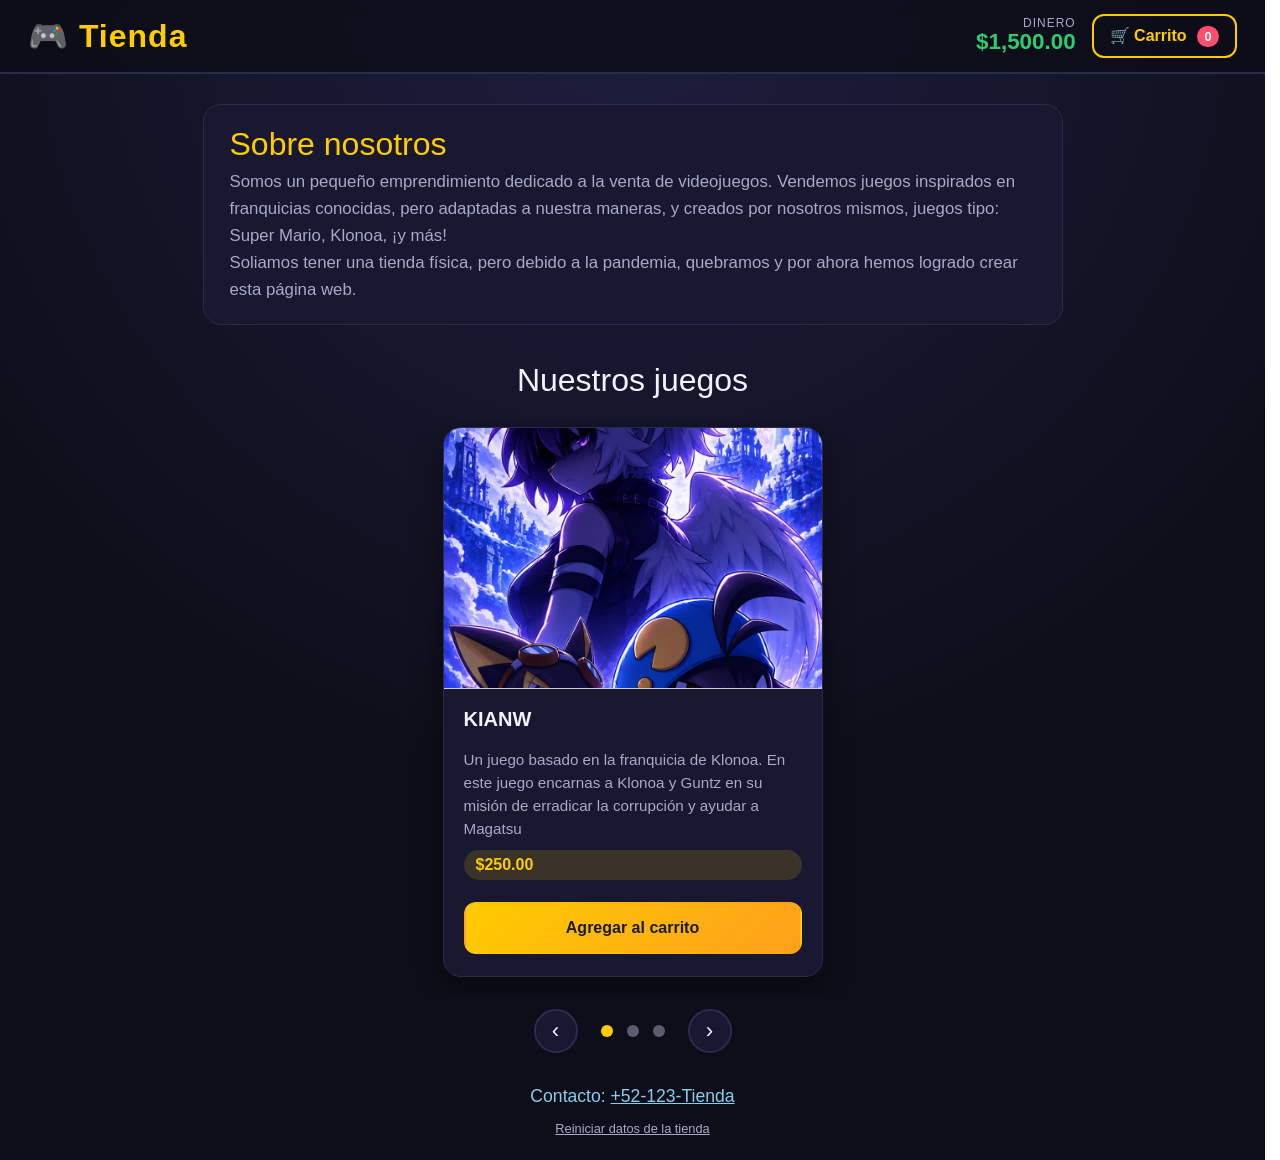
<file: index.html>
<!DOCTYPE html>
<html lang="es">

<head>
    <meta charset="UTF-8">
    <meta name="viewport" content="width=device-width, initial-scale=1.0">
    <title>Tienda</title>
    <link rel="stylesheet" href="Css/bootstrap.min.css">
    <link rel="stylesheet" href="Css/estilos.css?v=2">
</head>

<body>
    <header class="encabezado">
        <h1>🎮 Tienda</h1>
        <div class="barra">
            <div class="dinero">
                <span>Dinero</span>
                <strong id="Dinero"></strong>
            </div>
            <button id="btnCarrito" class="btn-carrito">🛒 Carrito <span id="contador">0</span></button>
        </div>
    </header>

    <main>
        <section class="sobre">
            <h2>Sobre nosotros</h2>
            <p>Somos un pequeño emprendimiento dedicado a la venta de videojuegos. Vendemos juegos inspirados en
                franquicias conocidas, pero adaptadas a nuestra maneras, y creados por nosotros mismos, juegos tipo:
                Super Mario, Klonoa, ¡y más!
                <br>
                Soliamos tener una tienda física, pero debido a la pandemia, quebramos y por ahora hemos logrado crear
                esta página web.
            </p>
        </section>

        <h2 class="titulo-seccion">Nuestros juegos</h2>

        <div id="carouselStackedIndicators" class="carousel slide">
            <div class="carousel-inner">

                <div class="carousel-item active">
                    <section class="juego card" data-id="kianw" data-nombre="KIANW" data-precio="250"
                        data-juego="juegos/Proyecto%20basico/index.html">
                        <img src="Multimedia/kianw.jpg" class="card-img-top" alt="KIANW">
                        <div class="card-body">
                            <h4 class="card-title">KIANW</h4>
                            <p class="card-text">Un juego basado en la franquicia de Klonoa.
                                En este juego encarnas a Klonoa y Guntz en su misión de erradicar la corrupción y
                                ayudar a Magatsu
                            </p>
                            <span class="precio"></span>
                            <button class="btn-juego"></button>
                        </div>
                    </section>
                </div>

                <div class="carousel-item">
                    <section class="juego card" data-id="galaxy" data-nombre="Super Galaxy Jump" data-precio="300"
                        data-juego="juegos/Mario%20galaxy/MarioG-Mg.html">
                        <img src="Multimedia/Galaxy Jump.png" class="card-img-top" alt="Super Galaxy Jump">
                        <div class="card-body">
                            <h4 class="card-title">Super Galaxy Jump</h4>
                            <p class="card-text">Un juego basado en Super Mario Galaxy. ¿Cuantos puntos podras
                                obtener?
                            </p>
                            <span class="precio"></span>
                            <button class="btn-juego"></button>
                        </div>
                    </section>
                </div>

                <div class="carousel-item">
                    <section class="juego card" data-id="mariobros" data-nombre="Super Mario Bros." data-precio="200"
                        data-juego="juegos/Super%20Mario%20Bros/index.html">
                        <img src="Multimedia/mariobros.webp" class="card-img-top" alt="Super Mario Bros">
                        <div class="card-body">
                            <h4 class="card-title">Super Mario Bros.</h4>
                            <p class="card-text">Juega a una versión del clásico Super Mario Bros de NES creada por
                                nosotros</p>
                            <span class="precio"></span>
                            <button class="btn-juego"></button>
                        </div>
                    </section>
                </div>

            </div>

            <div class="controles">
                <button class="nav-btn" type="button" data-bs-target="#carouselStackedIndicators"
                    data-bs-slide="prev" aria-label="Anterior">‹</button>
                <div class="carousel-indicators">
                    <button type="button" data-bs-target="#carouselStackedIndicators" data-bs-slide-to="0"
                        class="active" aria-current="true" aria-label="Slide 1"></button>
                    <button type="button" data-bs-target="#carouselStackedIndicators" data-bs-slide-to="1"
                        aria-label="Slide 2"></button>
                    <button type="button" data-bs-target="#carouselStackedIndicators" data-bs-slide-to="2"
                        aria-label="Slide 3"></button>
                </div>
                <button class="nav-btn" type="button" data-bs-target="#carouselStackedIndicators"
                    data-bs-slide="next" aria-label="Siguiente">›</button>
            </div>
        </div>
    </main>

    <footer>
        <p id="Contacto">Contacto: <u>+52-123-Tienda</u></p>
        <button id="btnReiniciar" class="btn-reiniciar">Reiniciar datos de la tienda</button>
    </footer>

    <!-- CARRITO -->
    <div id="fondoCarrito" class="fondo-carrito"></div>
    <aside id="panelCarrito" class="panel-carrito">
        <div class="panel-top">
            <h3>🛒 Tu carrito</h3>
            <button id="cerrarCarrito" aria-label="Cerrar">✕</button>
        </div>
        <ul id="listaCarrito"></ul>
        <div class="panel-bottom">
            <p class="total"><span>Total:</span> <strong id="totalCarrito">$0.00</strong></p>
            <button id="btnComprarTodo" class="btn-juego">Comprar todo</button>
            <button id="btnVaciar" class="btn-juego btn-vaciar">Vaciar carrito</button>
        </div>
    </aside>

    <div id="aviso" class="aviso"></div>

    <script src="Js/Main.js?v=2"></script>
    <script type="module" src="Js/bootstrap.bundle.min.js"></script>
</body>

</html>
</file>
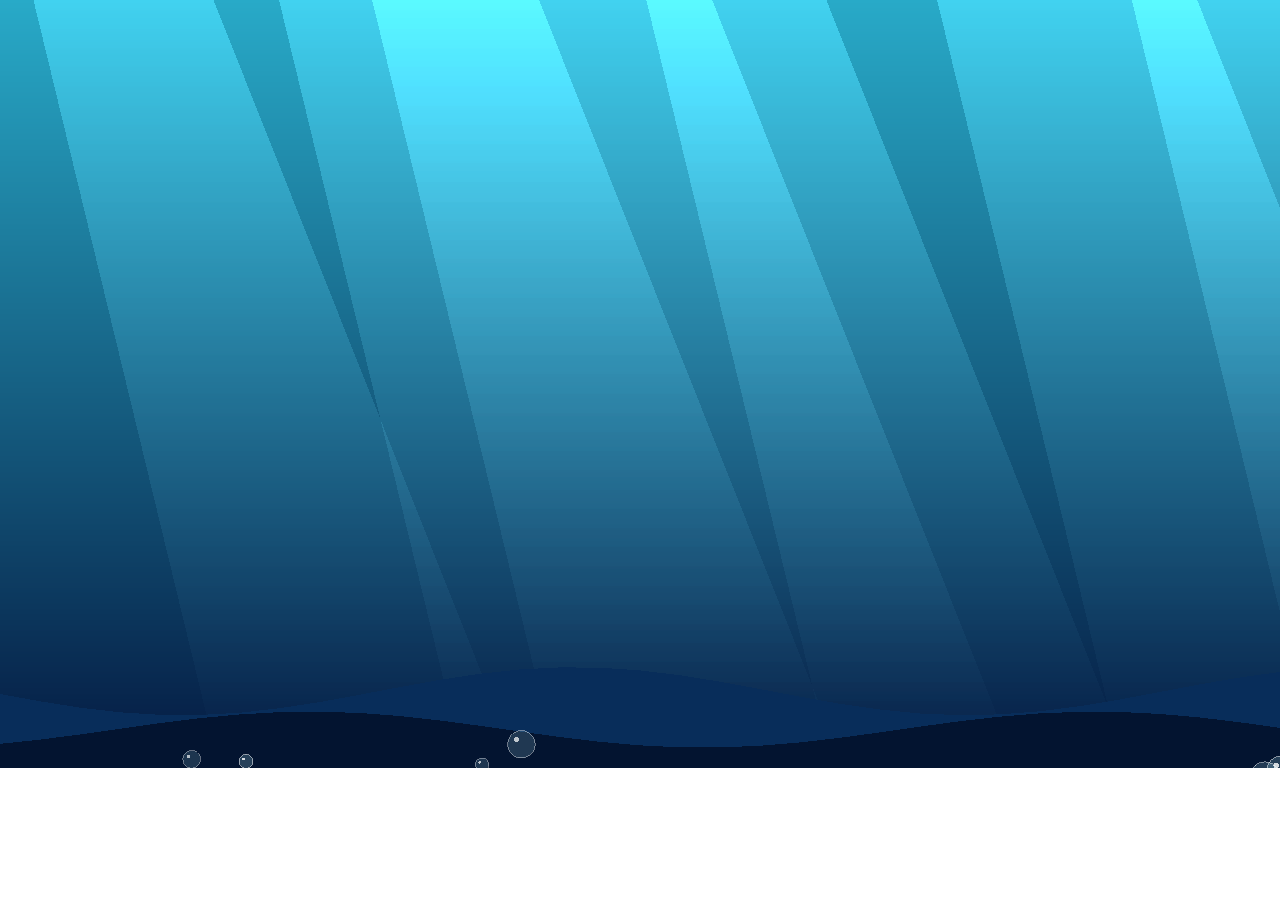
<file: juegos/Proyecto basico/index.html>
<!DOCTYPE html>
<html lang="en">

    <!-- Custom PreHead code is injected here -->
    

    <head>
        <meta http-equiv="X-UA-Compatible" content="IE=edge" />
        <meta name="apple-mobile-web-app-capable" content="yes" />
        <meta name ="viewport" content="width=device-width, initial-scale=1.0, maximum-scale=1.0, user-scalable=0" />
        <meta name="apple-mobile-web-app-status-bar-style" content="black-translucent" />
        <meta charset="utf-8"/>

        <!-- Builtin injector for disabling cache -->
        <meta http-equiv="pragma" content="no-cache"/>

        <!-- Set the title bar of the page -->
        <title>Proyecto basico</title>

        <!-- Custom PreStyle code is injected here -->
        

        <!-- Set the background colour of the document -->
        <style>
            body {
                background: #0;
                color: #cccccc;
                margin: 0px;
                padding: 0px;
                border: 0px;
            }

            canvas {
                image-rendering: optimizeSpeed;
                -webkit-interpolation-mode: nearest-neighbor;
                -ms-touch-action: none;
                touch-action: none;
                margin: 0px;
                padding: 0px;
                border: 0px;
            }
            :-webkit-full-screen #canvas {
                width: 100%;
                height: 100%;
            }
            :-webkit-full-screen {
                width: 100%;
                height: 100%;
            }
            
            /* Custom Runner Styles */
            div.gm4html5_div_class {
                margin: 0px;
                padding: 0px;
                border: 0px;
            }
            div.gm4html5_login {
                padding: 20px;
                position: absolute;
                border: solid 2px #000000;
                background-color: #404040;
                color:#00ff00;
                border-radius: 15px;
                box-shadow: #101010 20px 20px 40px;
            }
            div.gm4html5_cancel_button {
                float: right;
            }
            div.gm4html5_login_button {
                float: left;
            }
            div.gm4html5_login_header {
                text-align: center;
            }
            /* END - Custom Runner Styles */
            
        </style>

        <!-- Custom PostStyle code is injected here -->
        

        <!-- Builtin injector for injecting flurry analytics code -->
        
    </head>

    <!-- Custom PostHead code is injected here -->
    

    <!-- Custom PreBody code is injected here -->
    

    <body>
        <!-- Custom BodyStart code is injected here -->
        

        <div class="gm4html5_div_class" id="gm4html5_div_id">
            
            <!-- Builtin injector for splash screen -->
            

            <!-- Custom PreCanvas code is injected here -->
            

            <!-- Create the canvas element the game draws to -->
            <canvas id="canvas" width="1366" height="768" >
                
                <p>Your browser doesn't support HTML5 canvas.</p>
            </canvas>
            
            <!-- Custom PostCanvas code is injected here -->
            
        </div>

        <!-- Run the game code -->
        <script type="text/javascript" src="html5game/Proyecto basico.js?cachebust=1321727120"></script>

        <!-- Builtin injector for injecting runner path -->
        

        <script>window.onload = GameMaker_Init;</script>

        <!-- Builtin injector for injecting google analytics code -->
        

        <!-- Custom BodyEnd code is injected here -->
        
    </body>

    <!-- Custom PostBody code is injected here -->
    
</html>
</file>
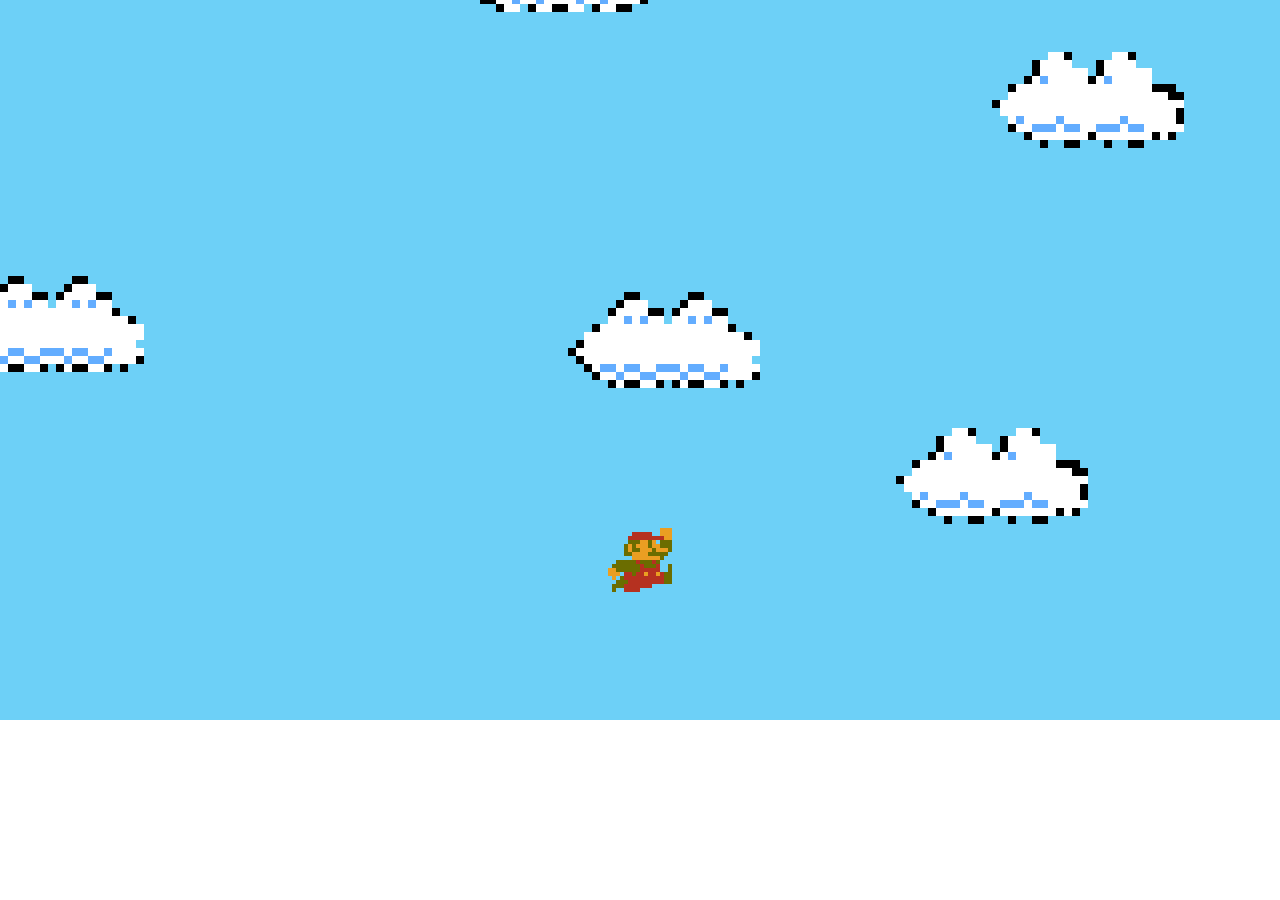
<file: juegos/Super Mario Bros/index.html>
<!DOCTYPE html>
<html lang="en">

    <!-- Custom PreHead code is injected here -->
    

    <head>
        <meta http-equiv="X-UA-Compatible" content="IE=edge" />
        <meta name="apple-mobile-web-app-capable" content="yes" />
        <meta name ="viewport" content="width=device-width, initial-scale=1.0, maximum-scale=1.0, user-scalable=0" />
        <meta name="apple-mobile-web-app-status-bar-style" content="black-translucent" />
        <meta charset="utf-8"/>

        <!-- Builtin injector for disabling cache -->
        <meta http-equiv="pragma" content="no-cache"/>

        <!-- Set the title bar of the page -->
        <title>Pixel Game</title>

        <!-- Custom PreStyle code is injected here -->
        

        <!-- Set the background colour of the document -->
        <style>
            body {
                background: #0;
                color: #cccccc;
                margin: 0px;
                padding: 0px;
                border: 0px;
            }

            canvas {
                image-rendering: optimizeSpeed;
                -webkit-interpolation-mode: nearest-neighbor;
                -ms-touch-action: none;
                touch-action: none;
                margin: 0px;
                padding: 0px;
                border: 0px;
            }
            :-webkit-full-screen #canvas {
                width: 100%;
                height: 100%;
            }
            :-webkit-full-screen {
                width: 100%;
                height: 100%;
            }
            
            /* Custom Runner Styles */
            div.gm4html5_div_class {
                margin: 0px;
                padding: 0px;
                border: 0px;
            }
            div.gm4html5_login {
                padding: 20px;
                position: absolute;
                border: solid 2px #000000;
                background-color: #404040;
                color:#00ff00;
                border-radius: 15px;
                box-shadow: #101010 20px 20px 40px;
            }
            div.gm4html5_cancel_button {
                float: right;
            }
            div.gm4html5_login_button {
                float: left;
            }
            div.gm4html5_login_header {
                text-align: center;
            }
            /* END - Custom Runner Styles */
            
        </style>

        <!-- Custom PostStyle code is injected here -->
        

        <!-- Builtin injector for injecting flurry analytics code -->
        
    </head>

    <!-- Custom PostHead code is injected here -->
    

    <!-- Custom PreBody code is injected here -->
    

    <body>
        <!-- Custom BodyStart code is injected here -->
        

        <div class="gm4html5_div_class" id="gm4html5_div_id">
            
            <!-- Builtin injector for splash screen -->
            

            <!-- Custom PreCanvas code is injected here -->
            

            <!-- Create the canvas element the game draws to -->
            <canvas id="canvas" width="1280" height="720" >
                
                <p>Your browser doesn't support HTML5 canvas.</p>
            </canvas>
            
            <!-- Custom PostCanvas code is injected here -->
            
        </div>

        <!-- Run the game code -->
        <script type="text/javascript" src="html5game/Super Mario Bros.js?cachebust=1908852745"></script>

        <!-- Builtin injector for injecting runner path -->
        

        <script>window.onload = GameMaker_Init;</script>

        <!-- Builtin injector for injecting google analytics code -->
        

        <!-- Custom BodyEnd code is injected here -->
        
    </body>

    <!-- Custom PostBody code is injected here -->
    
</html>
</file>
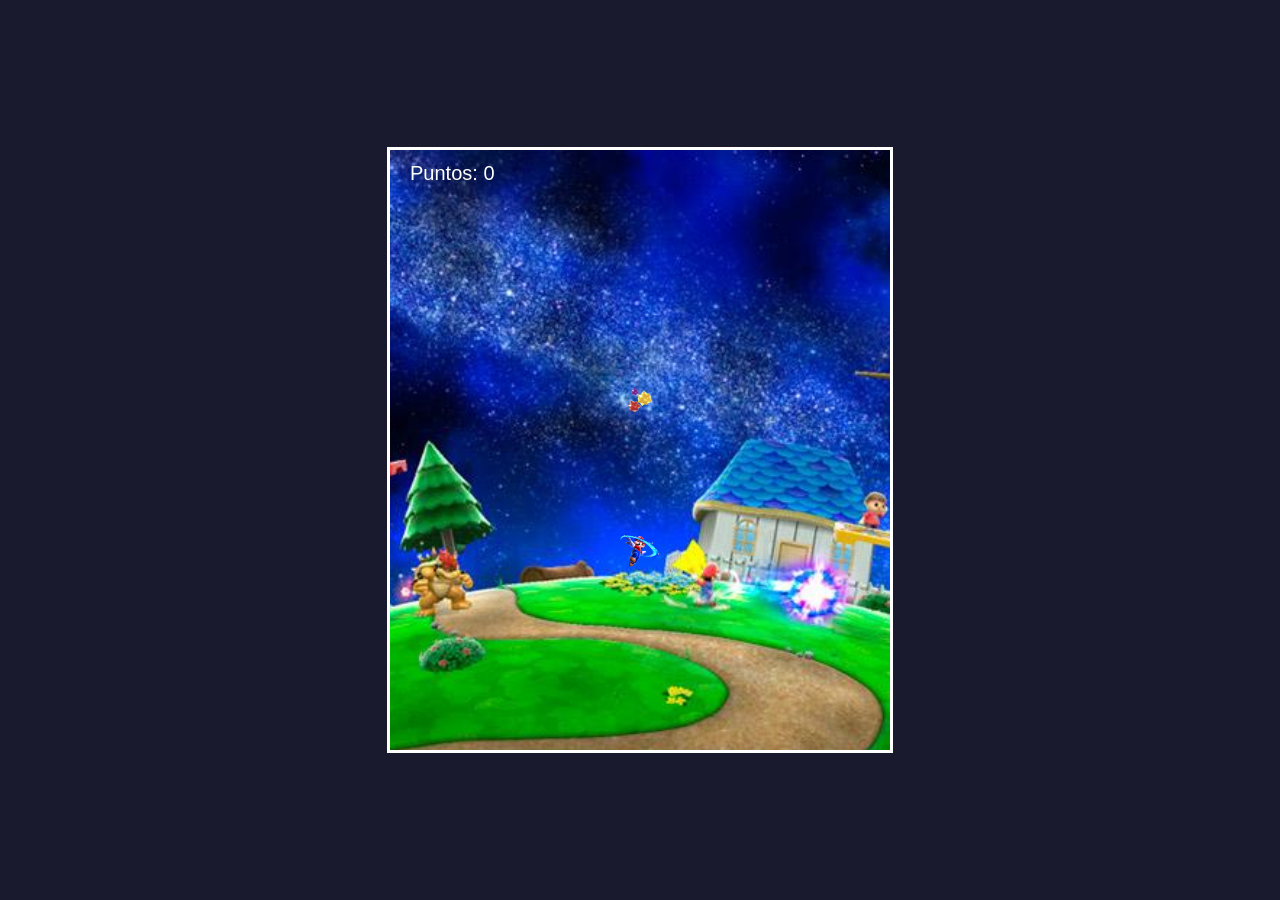
<file: juegos/Mario galaxy/MarioG-Mg.html>
<!DOCTYPE html>
<html lang="en">
<head>
    <meta charset="UTF-8">
    <meta name="viewport" content="width=device-width, initial-scale=1.0">
    <title>Minijuego Mario Galaxy</title>
    <link rel="stylesheet" href="Mariog-Mg.css">
</head>
<body>
    <audio id="musica" src="Purple comet.mpeg" autoplay loop></audio>

    <canvas id="Main-Canva" width="500" height="600"></canvas>
    
    <script src="Mario-Mg.js"></script>
</body>
</html>
</file>
<file: Css/estilos.css>
:root {
    --fondo: #0e0e1a;
    --panel: #181830;
    --borde: #2b2b50;
    --acento: #ffcc00;
    --acento2: #ff4d6d;
    --texto: #f2f2ff;
    --suave: #a9a9c8;
}

* {
    box-sizing: border-box;
}

body {
    margin: 0;
    min-height: 100vh;
    font-family: "Segoe UI", Arial, sans-serif;
    color: var(--texto);
    background: radial-gradient(circle at top, #1e1e3f 0%, var(--fondo) 60%);
}

p {
    font-size: 1.1em;
}

/* ---------- ENCABEZADO ---------- */
.encabezado {
    position: sticky;
    top: 0;
    z-index: 50;
    display: flex;
    justify-content: space-between;
    align-items: center;
    flex-wrap: wrap;
    gap: 10px;
    padding: 14px 28px;
    background: rgba(14, 14, 26, 0.9);
    backdrop-filter: blur(8px);
    border-bottom: 2px solid var(--borde);
}

.encabezado h1 {
    margin: 0;
    font-size: 2rem;
    font-weight: 800;
    color: var(--acento);
    letter-spacing: 1px;
}

.barra {
    display: flex;
    align-items: center;
    gap: 16px;
}

.dinero {
    display: flex;
    flex-direction: column;
    align-items: flex-end;
    line-height: 1.1;
}

.dinero span {
    font-size: 0.75rem;
    color: var(--suave);
    text-transform: uppercase;
    letter-spacing: 1px;
}

.dinero strong {
    font-size: 1.4rem;
    color: #2ecc71;
}

.btn-carrito {
    position: relative;
    border: 2px solid var(--acento);
    background: transparent;
    color: var(--acento);
    padding: 8px 16px;
    border-radius: 12px;
    font-weight: 700;
    cursor: pointer;
    transition: 0.15s;
}

.btn-carrito:hover {
    background: var(--acento);
    color: #1b1b1b;
}

#contador {
    display: inline-block;
    min-width: 22px;
    margin-left: 6px;
    padding: 1px 6px;
    border-radius: 11px;
    background: var(--acento2);
    color: white;
    font-size: 0.8rem;
    text-align: center;
}

/* ---------- CONTENIDO ---------- */
main {
    max-width: 900px;
    margin: 0 auto;
    padding: 30px 20px 10px;
}

.sobre {
    background: var(--panel);
    border: 1px solid var(--borde);
    border-radius: 18px;
    padding: 20px 26px;
    margin-bottom: 36px;
}

.sobre h2 {
    margin-top: 0;
    color: var(--acento);
}

.sobre p {
    margin-bottom: 0;
    color: var(--suave);
    font-size: 1.05em;
    line-height: 1.6;
}

.titulo-seccion {
    text-align: center;
    margin-bottom: 18px;
}

/* ---------- CARRUSEL ---------- */
#carouselStackedIndicators .carousel-inner {
    padding: 10px 0 20px;
}

.juego.card {
    max-width: 380px;
    margin: 0 auto;
    overflow: hidden;
    background: var(--panel);
    color: var(--texto);
    border: 1px solid var(--borde);
    border-radius: 18px;
    box-shadow: 0 10px 30px rgba(0, 0, 0, 0.45);
}

.juego .card-img-top {
    width: 100%;
    height: 260px;
    object-fit: cover;
    transition: transform 0.3s;
}

.juego:hover .card-img-top {
    transform: scale(1.06);
}

.juego .card-body {
    padding: 18px 20px 22px;
}

.juego .card-title {
    font-weight: 800;
    margin-bottom: 8px;
}

.juego .card-text {
    color: var(--suave);
    font-size: 0.95rem;
    min-height: 90px;
}

.precio {
    display: inline-block;
    margin-bottom: 12px;
    padding: 3px 12px;
    border-radius: 20px;
    background: rgba(255, 204, 0, 0.15);
    color: var(--acento);
    font-weight: 700;
}

.btn-juego {
    display: block;
    width: 100%;
    border: 2px solid transparent;
    border-radius: 12px;
    padding: 12px;
    font-size: 1rem;
    font-weight: 700;
    cursor: pointer;
    background: linear-gradient(135deg, #ffcc00, #ff9f1c);
    color: #1b1b1b;
    transition: 0.15s;
}

.btn-juego:hover {
    transform: translateY(-2px);
    filter: brightness(1.08);
}

.btn-juego.en-carrito {
    background: transparent;
    border-color: var(--acento2);
    color: var(--acento2);
}

.btn-juego.jugar {
    background: linear-gradient(135deg, #2ecc71, #1fa855);
    color: white;
}

.controles {
    display: flex;
    justify-content: center;
    align-items: center;
    gap: 18px;
}

.nav-btn {
    width: 44px;
    height: 44px;
    border-radius: 50%;
    border: 2px solid var(--borde);
    background: var(--panel);
    color: var(--texto);
    font-size: 1.4rem;
    line-height: 1;
    cursor: pointer;
    transition: 0.15s;
}

.nav-btn:hover {
    border-color: var(--acento);
    color: var(--acento);
}

#carouselStackedIndicators .carousel-indicators {
    position: static;
    margin: 0;
    justify-content: center;
}

#carouselStackedIndicators .carousel-indicators button {
    width: 12px;
    height: 12px;
    flex: none;
    margin: 0 5px;
    border: 0;
    border-radius: 50%;
    background: var(--suave);
    opacity: 0.5;
}

#carouselStackedIndicators .carousel-indicators button.active {
    background: var(--acento);
    opacity: 1;
}

/* ---------- PIE ---------- */
footer {
    text-align: center;
    padding: 20px;
}

#Contacto {
    color: skyblue;
    margin-bottom: 6px;
}

.btn-reiniciar {
    border: 0;
    background: none;
    color: var(--suave);
    font-size: 0.8rem;
    text-decoration: underline;
    cursor: pointer;
}

/* ---------- CARRITO ---------- */
.fondo-carrito {
    position: fixed;
    inset: 0;
    z-index: 90;
    background: rgba(0, 0, 0, 0.6);
    opacity: 0;
    pointer-events: none;
    transition: opacity 0.25s;
}

.fondo-carrito.abierto {
    opacity: 1;
    pointer-events: auto;
}

.panel-carrito {
    position: fixed;
    top: 0;
    right: 0;
    z-index: 100;
    display: flex;
    flex-direction: column;
    width: min(380px, 100%);
    height: 100%;
    background: var(--panel);
    border-left: 2px solid var(--borde);
    transform: translateX(100%);
    transition: transform 0.3s;
}

.panel-carrito.abierto {
    transform: translateX(0);
}

.panel-top {
    display: flex;
    justify-content: space-between;
    align-items: center;
    padding: 18px 20px;
    border-bottom: 1px solid var(--borde);
}

.panel-top h3 {
    margin: 0;
    color: var(--acento);
}

.panel-top button {
    border: 0;
    background: none;
    color: var(--suave);
    font-size: 1.4rem;
    cursor: pointer;
}

#listaCarrito {
    flex: 1;
    margin: 0;
    padding: 10px 20px;
    overflow-y: auto;
    list-style: none;
}

#listaCarrito li {
    display: flex;
    justify-content: space-between;
    align-items: center;
    gap: 10px;
    padding: 12px 0;
    border-bottom: 1px solid var(--borde);
}

#listaCarrito .nombre {
    font-weight: 700;
}

#listaCarrito .precio-item {
    color: var(--acento);
    font-size: 0.9rem;
}

#listaCarrito .quitar {
    border: 0;
    background: none;
    color: var(--acento2);
    font-size: 1.1rem;
    cursor: pointer;
}

.vacio {
    color: var(--suave);
    text-align: center;
    padding: 30px 0;
}

.panel-bottom {
    padding: 18px 20px 24px;
    border-top: 1px solid var(--borde);
}

.panel-bottom .total {
    display: flex;
    justify-content: space-between;
    font-size: 1.2rem;
    margin-bottom: 12px;
}

.panel-bottom .total strong {
    color: #2ecc71;
}

.btn-vaciar {
    margin-top: 10px;
    background: transparent;
    border-color: var(--borde);
    color: var(--suave);
}

/* ---------- AVISO ---------- */
.aviso {
    position: fixed;
    bottom: 24px;
    left: 50%;
    z-index: 200;
    padding: 12px 22px;
    border-radius: 12px;
    background: #2b2b50;
    border: 1px solid var(--acento);
    color: white;
    transform: translate(-50%, 30px);
    opacity: 0;
    pointer-events: none;
    transition: 0.3s;
}

.aviso.visible {
    opacity: 1;
    transform: translate(-50%, 0);
}

@media (max-width: 600px) {
    .encabezado {
        padding: 10px 14px;
    }

    .encabezado h1 {
        font-size: 1.5rem;
    }
}
</file>
<file: juegos/Mario galaxy/Mariog-Mg.css>
body {
	margin: 0;
	background: #1a1a2e;
	display: flex;
	justify-content: center;
	align-items: center;
	height: 100vh;
}
canvas {
	border: 3px solid #fff;
	background-image: url("fondo.png");
	background-size: cover;
	background-position: center;
}
</file>
